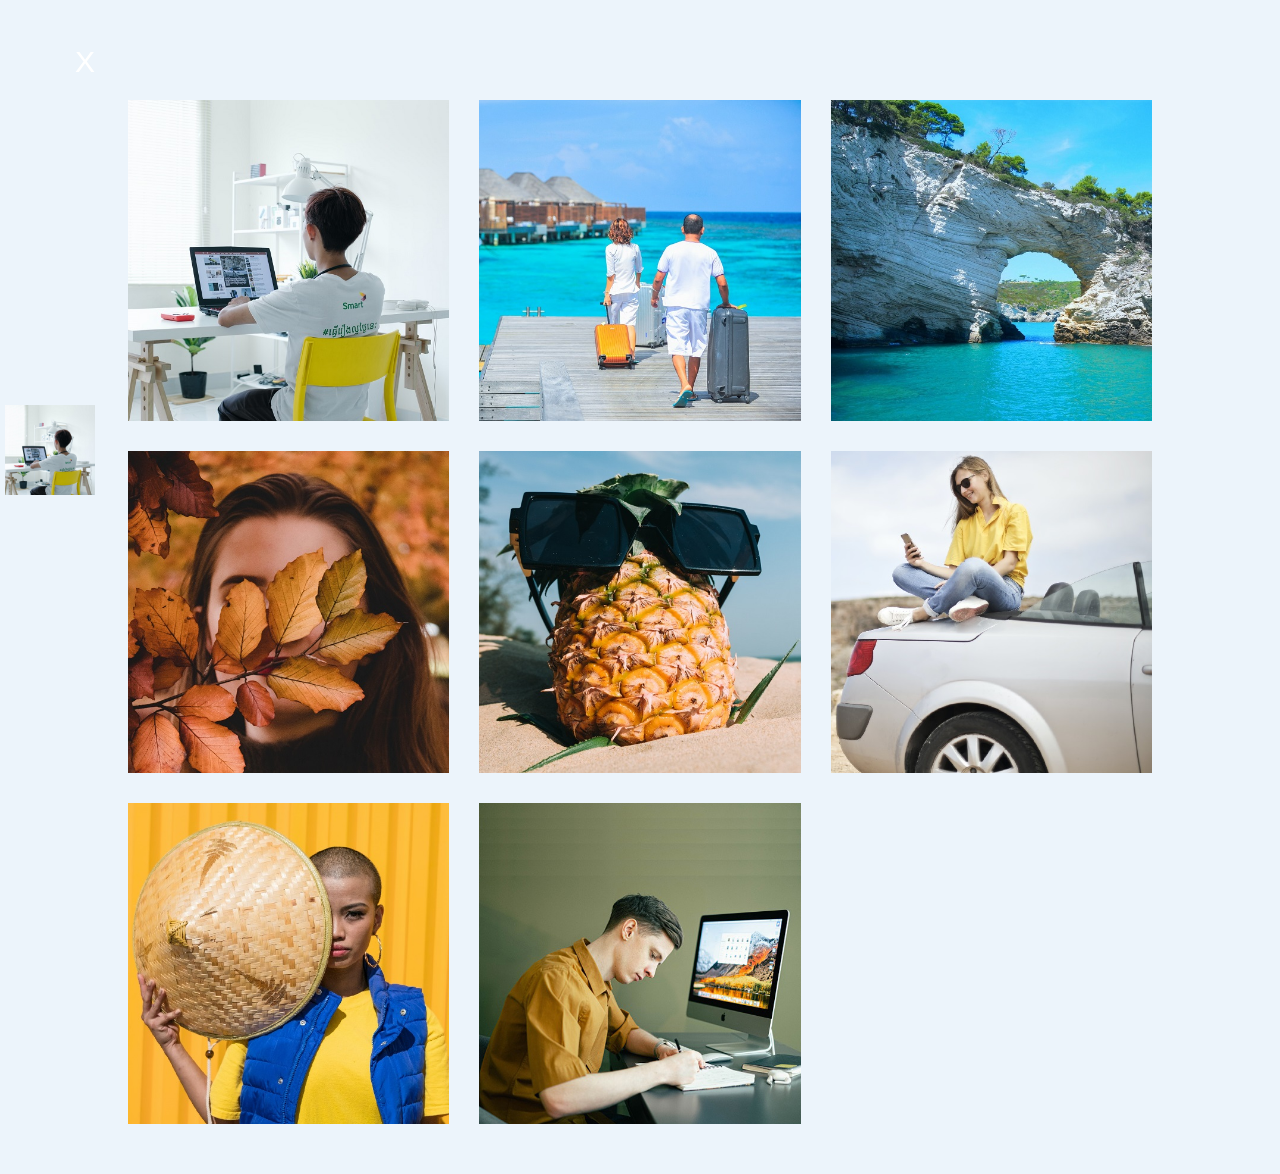
<file: PhotoGallery/index.html>
<!DOCTYPE html>
<html lang="en">
<head>
    <meta charset="UTF-8">
    <meta http-equiv="X-UA-Compatible" content="IE=edge">
    <meta name="viewport" content="width=device-width, initial-scale=1.0">
    <link rel="stylesheet" href="style.css">
    <title>Photo Gallery</title>
</head>
<body>
    <div class="full-img">
        <img src="Images/img1.jpg">
        <span>X</span>
    </div>

    <div class="img-gallery">
        <img src="Images/img1.jpg">
        <img src="Images/img2.jpg">
        <img src="Images/img3.jpg">
        <img src="Images/img4.jpg">
        <img src="Images/img5.jpg">
        <img src="Images/img6.jpg">
        <img src="Images/img7.jpg">
        <img src="Images/img8.jpg">
    </div>
</body>
</html>
</file>
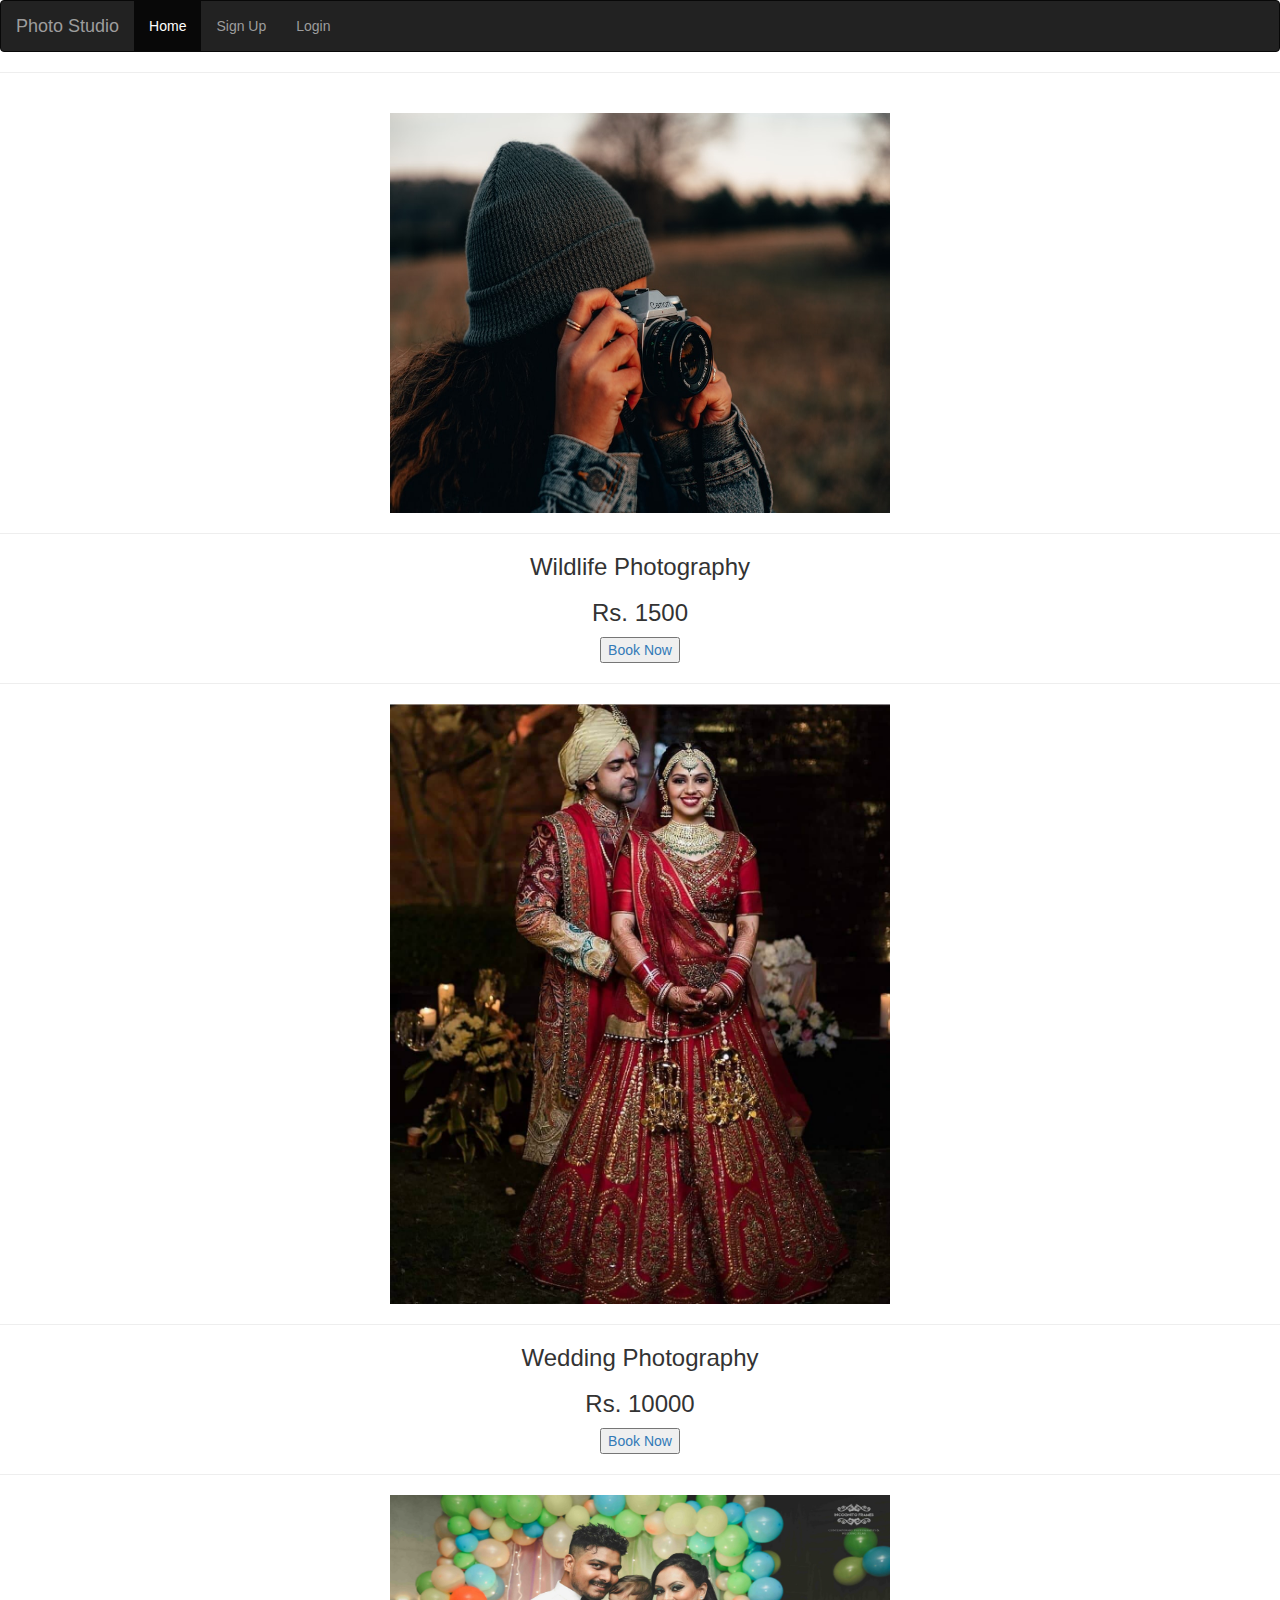
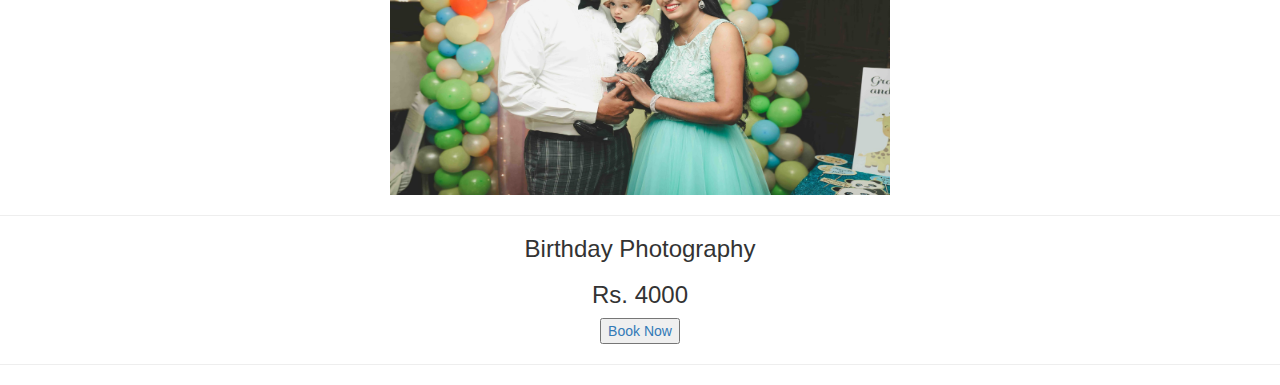
<file: PhotoStudio/index.html>
<!DOCTYPE html>
<html lang="en">
<head>
    <meta charset="UTF-8">
    <meta http-equiv="X-UA-Compatible" content="IE=edge">
    <meta name="viewport" content="width=device-width, initial-scale=1.0">
    <link rel="stylesheet" href="style.css">
    <link rel="stylesheet" href="https://maxcdn.bootstrapcdn.com/bootstrap/3.4.1/css/bootstrap.min.css">
    <script src="https://ajax.googleapis.com/ajax/libs/jquery/3.6.3/jquery.min.js"></script>
    <script src="https://maxcdn.bootstrapcdn.com/bootstrap/3.4.1/js/bootstrap.min.js"></script>
    <title>Photo Studio</title>
</head>
<body>
    <nav class="navbar navbar-inverse">
        <div class="container-f luid">
            <div class="navbar-header">
                <a class="navbar-brand" href="#">Photo Studio</a>
            </div>
            <ul class="nav navbar-nav">
                <li class="active"><a href="#">Home</a></li>
                <li><a href="signup.html">Sign Up</a></li>
                <li><a href="login.html">Login</a></li>
            </ul>
        </div>
    </nav>
    <hr><br>
    <div>
        <center>
            <img src="Image/img1.jpg" alt="Widlife photography" width="500" height="400">
            <hr>
            <h3>Wildlife Photography</h3>
            <h3>Rs. 1500</h3>
            <a href="order.html"><button id="book1">Book Now</button></a>
        </center>
    </div>
    <hr>
    <div>
        <center>
            <img src="Image/img2.jpg" alt="Wedding photography" width="500" height="600">
            <hr>        
            <h3>Wedding Photography</h3>
            <h3>Rs. 10000</h3>
            <a href="order.html"><button id="book2">Book Now</button></a>
        </center>
    </div>
    <hr>
    <div>
        <center>
            <img src="Image/img3.jpg" alt="Birthday photography" width="500" height="300">
            <hr>
            <h3>Birthday Photography</h3>
            <h3>Rs. 4000</h3>
            <a href="order.html"><button id="book3">Book Now</button></a>
        </center>
    </div>
    <hr>
</body>
<script src="script.js"></script>
</html>
</file>
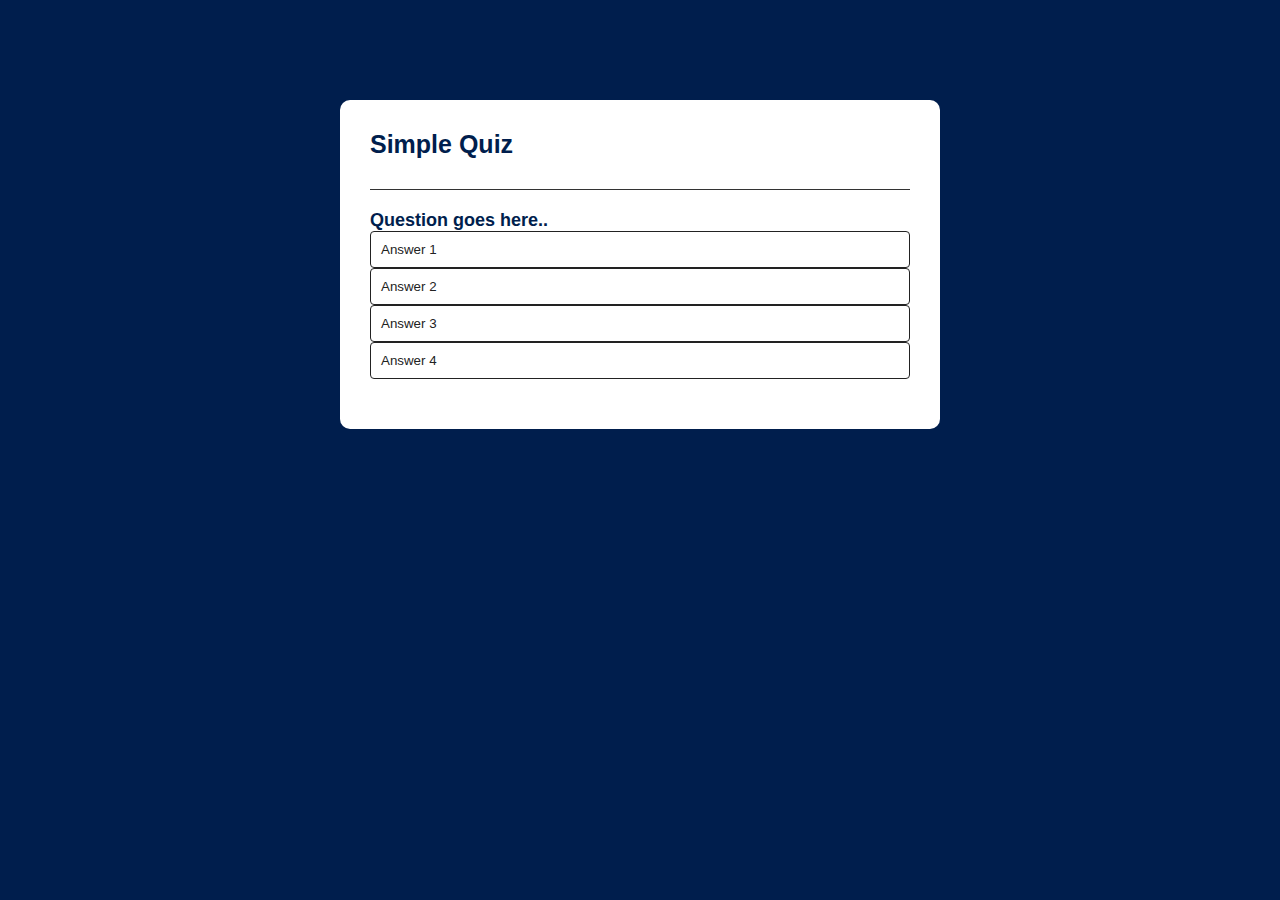
<file: Quiz/index.html>
<!DOCTYPE html>
<html lang="en">
<head>
    <meta charset="UTF-8">
    <meta http-equiv="X-UA-Compatible" content="IE=edge">
    <meta name="viewport" content="width=device-width, initial-scale=1.0">
    <link rel="stylesheet" href="style.css">
    <title>Quiz</title>
</head>
<body>
    <div class="app">
        <h1>Simple Quiz</h1>
        <div class="quiz">
            <h2 id="question">Question goes here..</h2>
            <div class="answer-buttons">
                <button class="btn">Answer 1</button>
                <button class="btn">Answer 2</button>
                <button class="btn">Answer 3</button>
                <button class="btn">Answer 4</button>
            </div>
            <button id="next-btn">Next</button>
        </div>
    </div>
    <script src="script.js"></script>
</body>
</html>
</file>
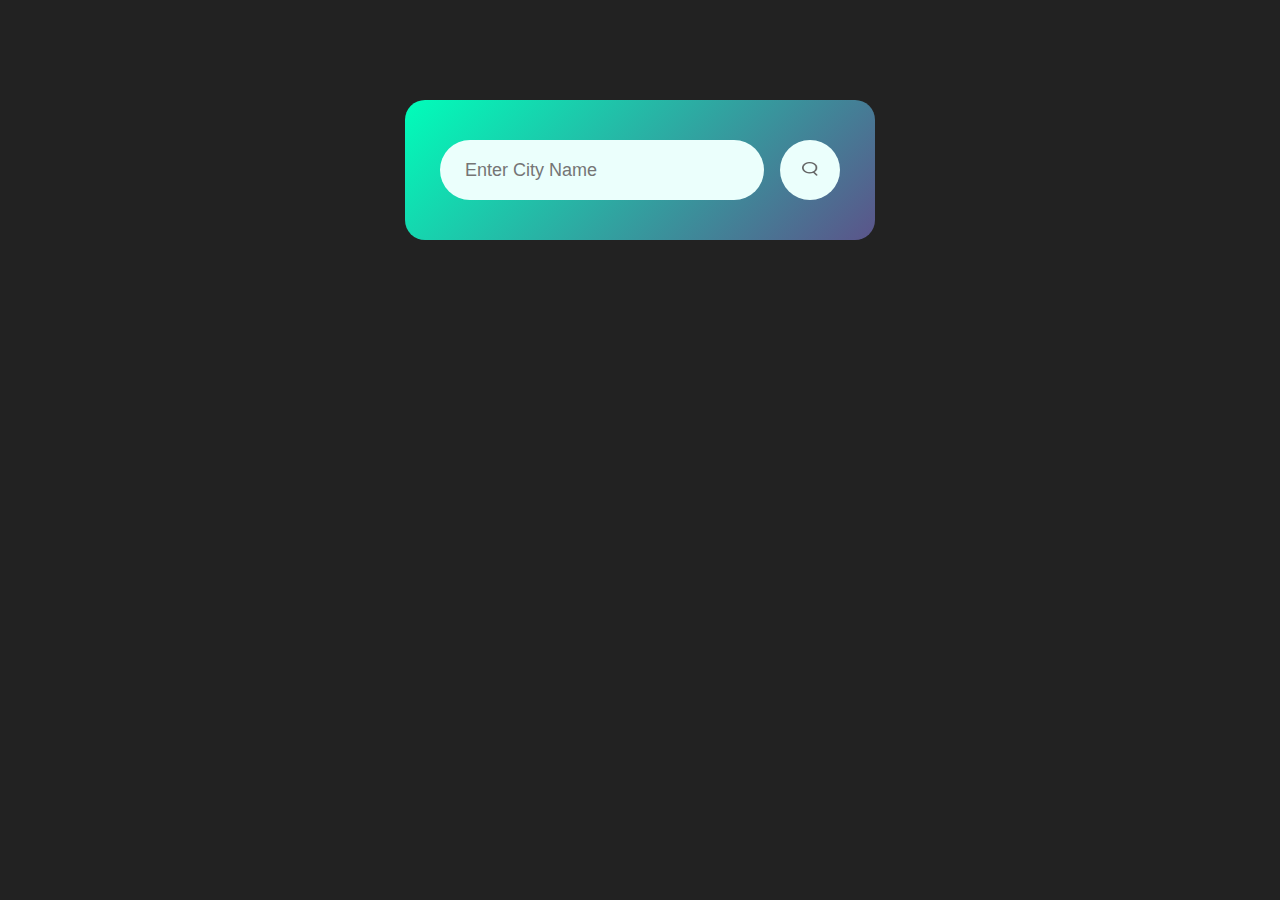
<file: Weather/index.html>
<!DOCTYPE html>
<html lang="en">
<head>
    <meta charset="UTF-8">
    <meta http-equiv="X-UA-Compatible" content="IE=edge">
    <meta name="viewport" content="width=device-width, initial-scale=1.0">
    <link rel="stylesheet" href="style.css">
    <title>Weather App</title>
</head>
<body>
    <div class="card">
        <div class="search">
            <input type="text" placeholder="Enter City Name" spellcheck="false">
            <button><img src="images/search.png" width=15px height=14px></button>
        </div>
        <div class="error">
            <p>Invalid City Name</p>
        </div>
        <div class="weather">
            <img src="images/rain.png" class="weather-icon">
            <h1 class="temp">22°C</h1>
            <h2 class="city">New York</h2>
            <div class="details">
                <div class="col">
                    <img src="images/humidity.png">
                    <div>
                        <p class="humidity">50%</p>
                        <p>Humidity</p>
                    </div>
                </div>
                <div class="col">
                    <img src="images/wind.png">
                    <div>
                        <p class="wind">15 km/h</p>
                        <p>Wind Speed</p>
                    </div>
                </div>
            </div>
        </div>
    </div>
<script src="script.js"></script>
</body>
</html>
</file>
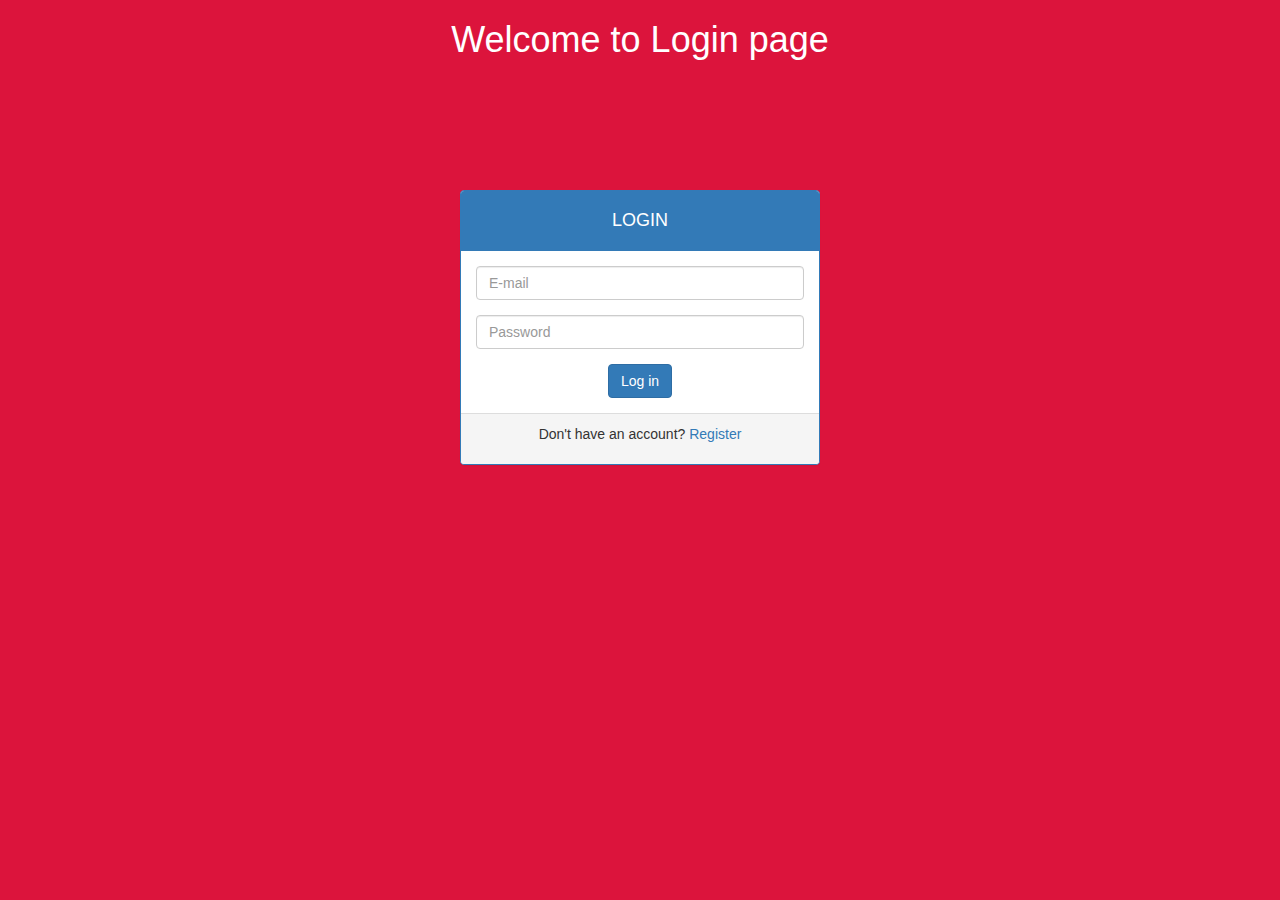
<file: PhotoStudio/login.html>
<!DOCTYPE html>
<html lang="en">
<head>
    <meta charset="UTF-8">
    <meta http-equiv="X-UA-Compatible" content="IE=edge">
    <meta name="viewport" content="width=device-width, initial-scale=1.0">
    <!--Latest compiled and minified CSS-->
    <link rel="stylesheet" href="https://maxcdn.bootstrapcdn.com/bootstrap/3.3.7/css/bootstrap.min.css" type="text/css">
    <!--jQuery library-->
    <script type="text/javascript" src="https://ajax.googleapis.com/ajax/libs/jquery/1.12.4/jquery.min.js"></script>
    <!--Latest compiled and minified JavaScript-->
    <script type="text/javascript" src="https://maxcdn.bootstrapcdn.com/bootstrap/3.3.7/js/bootstrap.min.js"></script>
    <meta name="viewport" content="width=device-width, initial-scale=1">
    <title>Login</title>
    <link rel="stylesheet" href="style.css">
</head>
<body>
    <center>
    <h1>Welcome to Login page</h1><br><br><br><br><br><br>
    <!--form>
        <label for="email">Email</label>
        <input type="email" placeholder="Enter Email" name="email"><br><br>
        <label for="pwd">Password</label>
        <input type="password" placeholder="Enter Password" name="pwd"><br><br>
        <button id="login2">Login</button>
    </form-->
    <div class="container">
        <div class="row">
            <div class="col-xs-4 col-xs-offset-4">
                <div class="panel panel-primary">
                    <div class="panel-heading">
                        <h4>LOGIN</h4>
                    </div>
                    <div class="panel-body">
                        <form action="#" method="post">
                            <div class="form-group">
                                <input type="email" class="form-control" placeholder="E-mail" name="EMail" required="true">
                            </div>
                            <div class="form-group">
                                <input type="password" class="form-control" placeholder="Password" name="Password" required="true">
                            </div>
                                <input type="submit" name="submit" id="submit" class="btn btn-primary" value="Log in"/>
                        </form>
                    </div>
                    <div>
                        <div class="panel-footer">
                            <p>
                                Don't have an account?
                                <a href='signup.php'>
                                    Register
                                </a>
                            </p>
                        </div>
                    </div>
                </div>
            </div>
        </div>
    </div>
    </center>
</body>
<script src="script.js"></script>
</html>
</file>
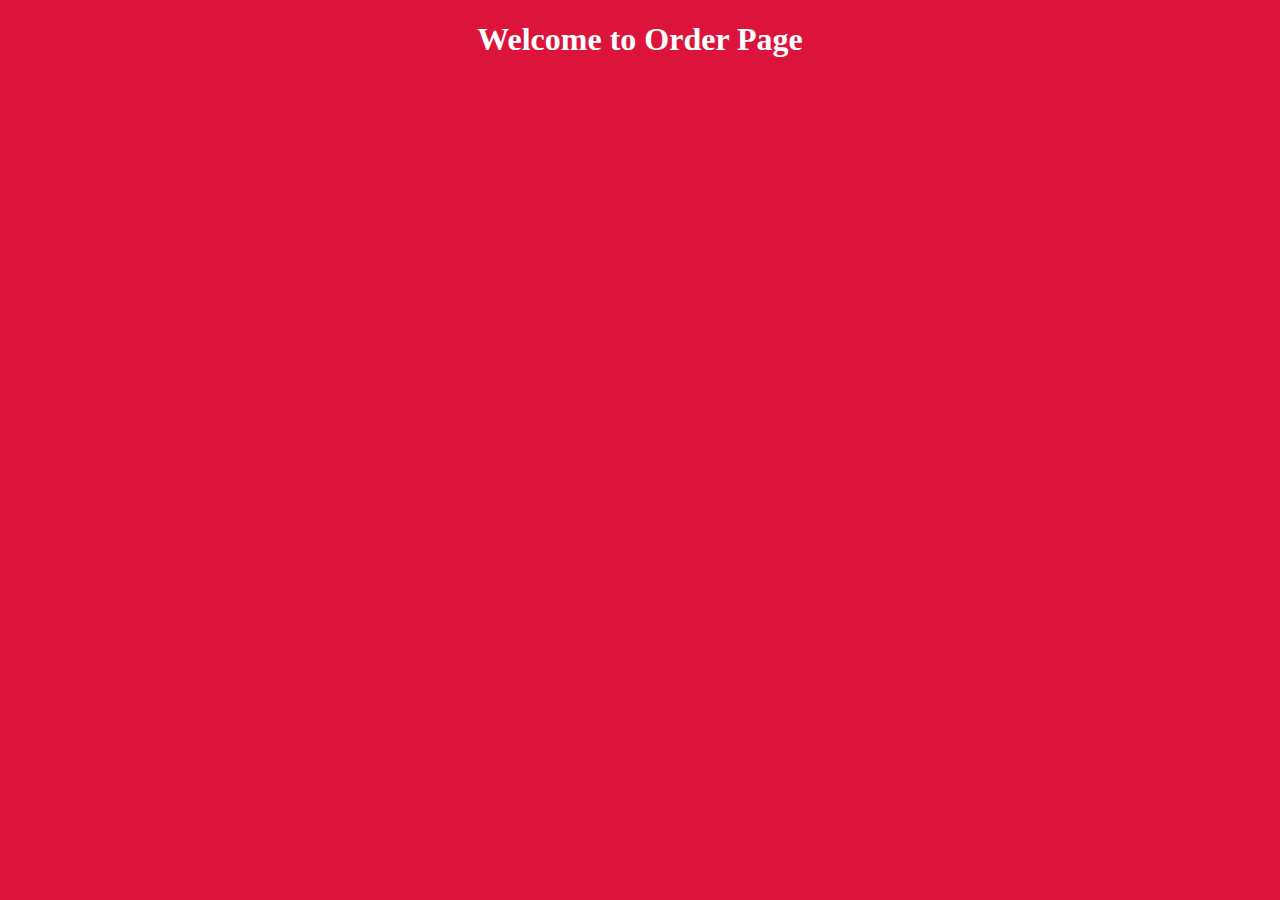
<file: PhotoStudio/order.html>
<!DOCTYPE html>
<html lang="en">
<head>
    <meta charset="UTF-8">
    <meta http-equiv="X-UA-Compatible" content="IE=edge">
    <meta name="viewport" content="width=device-width, initial-scale=1.0">
    <link rel="stylesheet" href="style.css">
    <title>Order</title>
</head>
<body>
    <center>
        <h1>Welcome to Order Page</h1>

    </center>
</body>
<script src="script.js"></script>
</html>
</file>
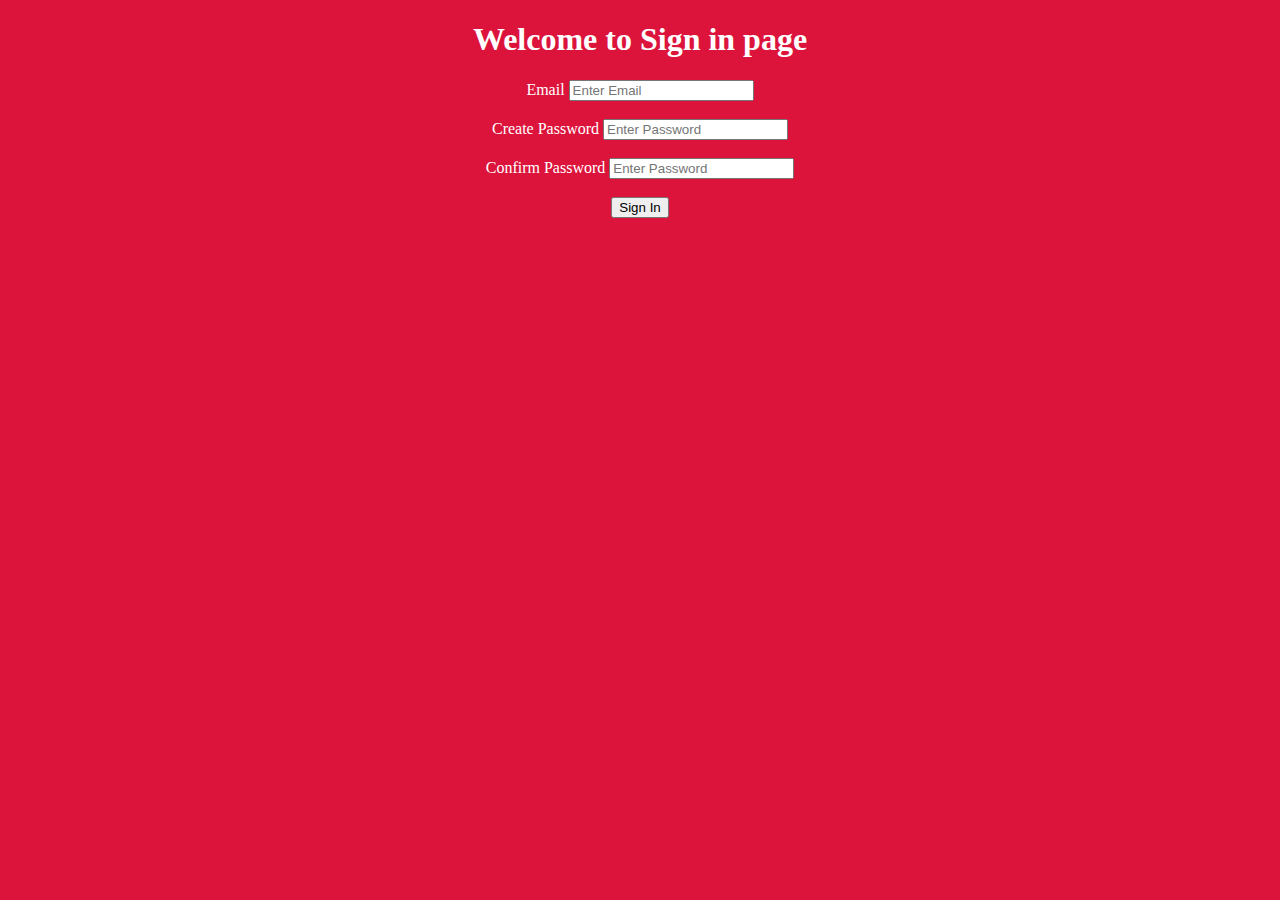
<file: PhotoStudio/signup.html>
<!DOCTYPE html>
<html lang="en">
<head>
    <meta charset="UTF-8">
    <meta http-equiv="X-UA-Compatible" content="IE=edge">
    <meta name="viewport" content="width=device-width, initial-scale=1.0">
    <title>Sign In</title>
    <link rel="stylesheet" href="style.css">
</head>
<body>
    <center>
        <h1>Welcome to Sign in page</h1>
        <form>
            <label for="email">Email</label>
            <input type="email" placeholder="Enter Email" name="email" id="email"><br><br>
            <label for="create_pwd">Create Password</label>
            <input type="password" placeholder="Enter Password" name="create_pwd" id="create_pwd"><br><br>
            <label for="confirm_pwd">Confirm Password</label>
            <input type="password" placeholder="Enter Password" name="confirm_pwd" id="confirm_pwd"><br><br>
            <button id="signin2">Sign In</button>
        </form>
    </center>
</body>
<script src="script.js"></script>
</html>
</file>
<file: PhotoGallery/style.css>
* {
    margin: 0;
    padding: 0;
    font-family: sans-serif;
}

body{
    background: #ecf4fb;
}

.img-gallery{
    width: 80%;
    margin: 100px auto 50px;
    display: grid;
    grid-template-columns: repeat(auto-fit, minmax(250px, 1fr));
    grid-gap: 30px;
}

.img-gallery img{
    width: 100%;
    cursor: pointer;
}

.img-gallery img:hover{
    transform: scale(0.8) rotate(-15deg);
    border-radius: 20px;
    box-shadow: 0 32px 75px rgba(68, 77, 136, 0.2);
}

.full-img{
    width: 100px;
    height: 100vh;
    background: rgba(0, 0, 0, 0, 9);
    position: fixed;
    top: 0;
    left: 0;
    display: flex;
    align-items: center;
    justify-content: center;
}

.full-img img{
    width: 90%;
    max-width: 500px;
}

.full-img span{
    position: absolute;
    top: 5%;
    right: 5%;
    font-size: 30px;
    color: #fff;
    cursor: pointer;
}
</file>
<file: PhotoStudio/style.css>
body{
    background-color: crimson;
}

h1, h3{
    color: white;
}

label{
    color: white;
}
</file>
<file: Quiz/style.css>
* {
    margin: 0;
    padding: 0;
    font-family: 'Poppins', sans-serif;
    box-sizing: border-box;
}

body{
    background: #001e4d;
}

.app{
    background: white;
    width: 90%;
    max-width: 600px;
    margin: 100px auto 0;
    border-radius: 10px;
    padding: 30px;
}

.app h1{
    font-size: 25px;
    color: #001e4d;
    font-weight: 600;
    border-bottom: 1px solid #333;
    padding-bottom: 30px;
}

.quiz{
    padding: 20px 0;
}

.quiz h2{
    font-size: 18px;
    color: #001e4d;
    font-weight: 600;
}

.btn{
    background: #fff;
    color: #222;
    font-weight: 500;
    width: 100%;
    border: 1px solid #222;
    padding: 10px;
    margin: 10px, o;
    text-align: left;
    border-radius: 4px;
    cursor: pointer;
    transition: all 0.3s;
}

.btn:hover:not([disabled]){
    background: #222;
    color: #fff;
}

.btn:disabled{
    cursor: no-drop;
}

#next-btn{
    background: #001e4d;
    color: #fff;
    font-weight: 500;
    width: 150px;
    border: 0;
    padding: 10px;
    margin: 20px auto 0;
    border-radius: 4 px;
    cursor: pointer;
    display: none;
}

.correct{
    background: #9aeabc;
}

.incorrect{
    background: #ff9393;
}
</file>
<file: Weather/style.css>
*{
    margin: 0;
    padding: 0;
    font-family: 'Poppins', sans-serif;
    box-sizing: border-box;
}

body{
    background: #222;
}

.card{
    width: 90%;
    max-width: 470px;
    background: linear-gradient(135deg, #00feba, #5b548a);
    color: #fff;
    margin: 100px auto 0;
    border-radius: 20px;
    padding: 40px 35px;
    text-align: center;
}

.search{
    width: 100%;
    display: flex;
    align-items: center;
    justify-content: space-between;
}

.search input{
    border: 0;
    outline: 0;
    background: #ebfffc;
    padding: 10px 25px;
    height: 60px;
    border-radius: 30px;
    flex: 1;
    margin-right: 16px;
    font-size: 18px;
}

.search button{
    border: 0;
    outline: 0;
    background: #ebfffc;
    border-radius: 50%;
    width: 60px;
    height: 60px;
    cursor: pointer;
}

.search button img{
    width: 16px;
}

.weather-icon{
    width: 170px;
    margin-top: 30px;
}

.weather h1{
    font-size: 80px;
    font-weight: 500;
}

.weather h2{
    font-size: 45px;
    font-weight: 400;
    margin-top: -10px;
}

.details{
    display: flex;
    align-items: center;
    justify-content: space-between;
    padding: 0 20px;
    margin-top: 50px;
}

.col{
    display: flex;
    align-items: center;
    text-align: left;
}

.col img{
    width: 40px;
    margin-right: 10px;
}

.humidity, .wind{
    font-size: 28px;
    margin-top: -6px;
}

.weather{
    display: none;
}

.error{
    text-align: center;
    margin-left: 10px;
    font-size: 14px;
    margin-top: 10px;
    display: none;
}
</file>
